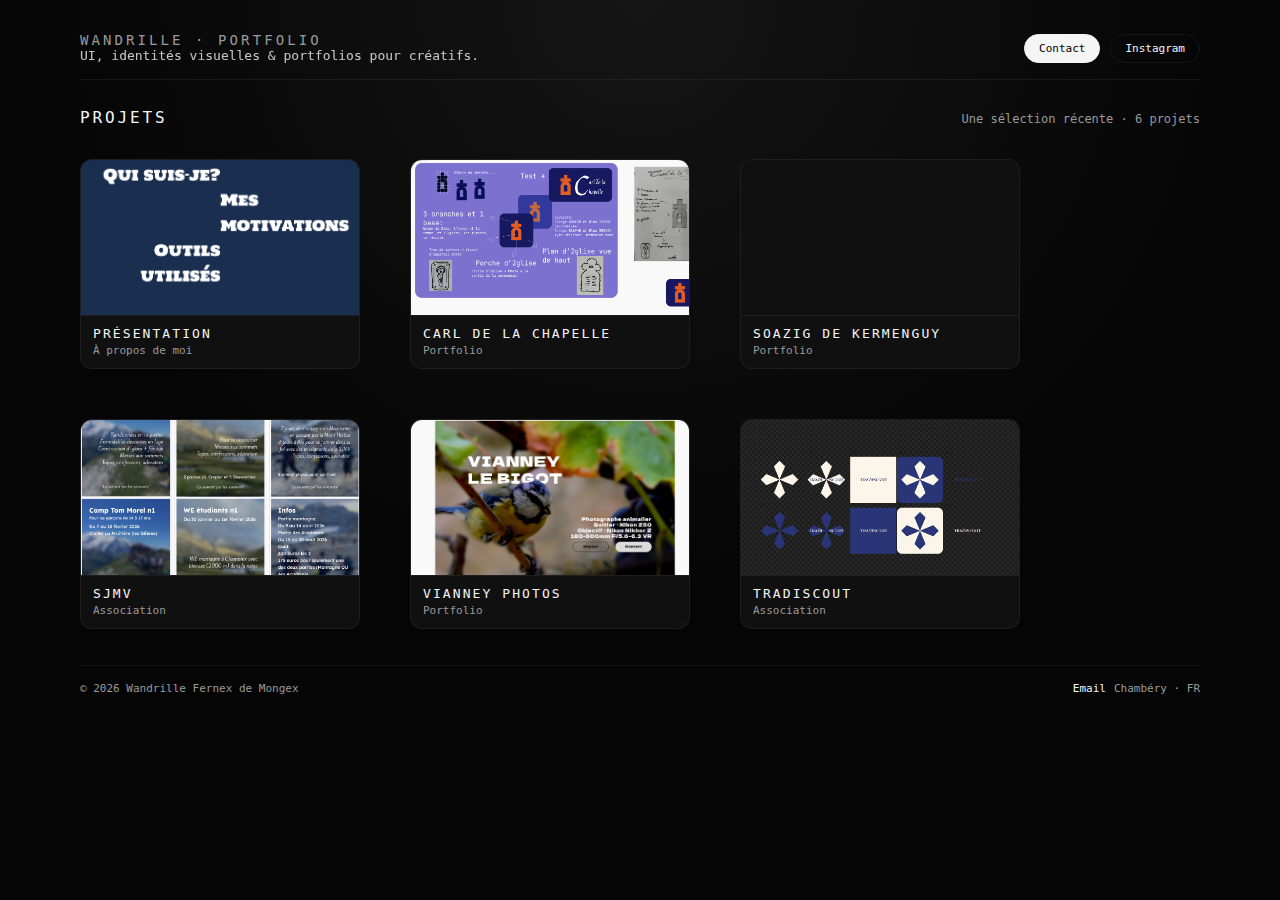
<file: index.html>
<!DOCTYPE html>
<html lang="fr">
<head>
  <meta charset="UTF-8" />
  <meta name="viewport" content="width=device-width, initial-scale=1" />
  <title>Wandrille – Portfolio</title>

  <style>
    :root {
      --bg: #050505;
      --fg: #f5f5f5;
      --muted: #9a9a9a;
      --accent: #f5f5f5;
      --card-bg: #101010;
      --border-subtle: rgba(255,255,255,0.06);
      --gap: 22px;
    }

    * { box-sizing: border-box; margin: 0; padding: 0; }

    body {
      min-height: 100vh;
      font-family: "JetBrains Mono", SFMono-Regular, Consolas, monospace;
      background: radial-gradient(circle at top, #151515 0, transparent 55%), var(--bg);
      color: var(--fg);
      padding: 32px 24px 40px;
    }

    a { color: inherit; text-decoration: none; }

    .shell {
      max-width: 1120px;
      margin: 0 auto;
      display: flex;
      flex-direction: column;
      gap: 28px;
    }

    /* TOP BAR */

    .top-bar {
      display: flex;
      align-items: flex-end;
      justify-content: space-between;
      gap: 18px;
      flex-wrap: wrap;
      padding-bottom: 16px;
      border-bottom: 1px solid var(--border-subtle);
    }

    .brand {
      font-size: 14px;
      letter-spacing: 0.22em;
      text-transform: uppercase;
      color: var(--muted);
      white-space: nowrap;
    }

    .tagline {
      font-size: 13px;
      color: var(--fg);
      opacity: 0.8;
    }

    .top-right {
      display: flex;
      flex-direction: column;
      gap: 8px;
      align-items: flex-end;
    }

    .actions {
      display: flex;
      gap: 10px;
      flex-wrap: wrap;
    }

    .btn {
      border-radius: 999px;
      border: 1px solid var(--border-subtle);
      padding: 7px 14px;
      font-size: 11px;
      color: var(--fg);
      background: transparent;
      display: inline-flex;
      align-items: center;
      gap: 6px;
      cursor: pointer;
      transition: background 150ms ease-out, color 150ms ease-out, border-color 150ms ease-out, transform 120ms ease-out;
    }

    .btn--accent {
      background: var(--accent);
      border-color: var(--accent);
      color: #000;
    }

    .btn:hover {
      background: rgba(255,255,255,0.05);
      transform: translateY(-0.5px);
    }

    .btn--accent:hover {
      background: #ffffff;
    }

    /* SECTION TITRE GRID */

    .section-header {
      display: flex;
      justify-content: space-between;
      align-items: baseline;
      gap: 12px;
      font-size: 12px;
      color: var(--muted);
    }

    .section-title {
      font-size: 16px;
      letter-spacing: 0.18em;
      text-transform: uppercase;
      color: var(--fg);
    }

    /* GRID */

    .grid {
      display: grid;
      grid-template-columns: repeat(auto-fit, minmax(220px, 280px));
      gap: 50px;
      padding-top: 4px;
    }

    .card {
      position: relative;
      background: var(--card-bg);
      border-radius: 12px;
      overflow: hidden;
      cursor: pointer;
      border: 1px solid var(--border-subtle);
      aspect-ratio: 4/3;
      display: flex;
      flex-direction: column;
    }

    .card-image {
      flex: 1;
      background-size: cover;
      background-position: center;
      background-repeat: no-repeat;
      transition: transform 180ms ease-out, filter 180ms ease-out;
      filter: contrast(1.03) saturate(1.02);
    }

    .card-meta {
      padding: 10px 12px 11px;
      display: flex;
      flex-direction: column;
      gap: 3px;
      border-top: 1px solid var(--border-subtle);
    }

    .card-title {
      font-size: 13px;
      letter-spacing: 0.16em;
      text-transform: uppercase;
      color: var(--fg);
    }

    .card-sub {
      font-size: 11px;
      color: var(--muted);
    }

    .card:hover .card-image {
      transform: scale(1.03);
      filter: contrast(1.08) saturate(1.06) brightness(1.02);
    }

    /* FOOTER */

    .footer {
      margin-top: 8px;
      padding-top: 16px;
      border-top: 1px solid var(--border-subtle);
      display: flex;
      align-items: center;
      justify-content: space-between;
      gap: 10px;
      font-size: 11px;
      color: var(--muted);
      flex-wrap: wrap;
    }

    .footer-right {
      display: flex;
      align-items: center;
      gap: 8px;
      flex-wrap: wrap;
    }

    .footer-right a {
      color: var(--fg);
      text-decoration: none;
    }

    .footer-right a:hover {
      text-decoration: underline;
    }

    /* LIGHTBOX MULTI-IMAGES */

    .lightbox {
      position: fixed;
      inset: 0;
      background: rgba(0,0,0,0.9);
      display: none;
      align-items: center;
      justify-content: center;
      z-index: 50;
      padding: 24px;
    }

    .lightbox.is-open { display: flex; }

    .lightbox-inner {
      max-width: 960px;
      width: 100%;
      display: grid;
      grid-template-columns: minmax(0, 3fr) minmax(0, 1.4fr);
      gap: 24px;
      align-items: stretch;
      border-radius: 12px;
      border: 1px solid var(--border-subtle);
      background: #050505;
      padding: 18px;
    }

    .lightbox-image-wrapper {
      position: relative;
      border-radius: 10px;
      overflow: hidden;
    }

    .lightbox-image {
      border-radius: 10px;
      background-size: cover;
      background-position: center;
      background-repeat: no-repeat;
      aspect-ratio: 16/9;
      filter: contrast(1.03) saturate(1.02);
    }

    .lightbox-nav {
      position: absolute;
      inset: 0;
      display: flex;
      align-items: center;
      justify-content: space-between;
      pointer-events: none;
    }

    .lightbox-arrow {
      pointer-events: auto;
      width: 32px;
      height: 32px;
      border-radius: 999px;
      border: 1px solid var(--border-subtle);
      background: rgba(0,0,0,0.4);
      display: flex;
      align-items: center;
      justify-content: center;
      color: var(--fg);
      font-size: 14px;
      cursor: pointer;
      margin: 0 8px;
      transition: background 140ms ease-out, transform 120ms ease-out;
    }

    .lightbox-arrow:hover {
      background: rgba(255,255,255,0.08);
      transform: translateY(-0.5px);
    }

    .lightbox-counter {
      position: absolute;
      left: 50%;
      bottom: 10px;
      transform: translateX(-50%);
      font-size: 11px;
      padding: 4px 8px;
      border-radius: 999px;
      background: rgba(0,0,0,0.6);
      color: var(--fg);
    }

    .lightbox-meta {
      display: flex;
      flex-direction: column;
      justify-content: space-between;
      gap: 18px;
      font-size: 12px;
      color: var(--muted);
    }

    .lightbox-meta-top {
      display: flex;
      flex-direction: column;
      gap: 8px;
    }

    .lightbox-title {
      font-size: 15px;
      letter-spacing: 0.2em;
      text-transform: uppercase;
      color: var(--fg);
    }

    .lightbox-buttons {
      display: flex;
      flex-wrap: wrap;
      gap: 8px;
    }

    .lightbox-close {
      position: fixed;
      top: 20px;
      right: 26px;
      font-size: 18px;
      cursor: pointer;
      color: var(--muted);
      padding: 2px 4px;
      border-radius: 999px;
      transition: background 120ms ease-out, color 120ms ease-out;
    }

    .lightbox-close:hover {
      background: rgba(255,255,255,0.08);
      color: var(--fg);
    }

    /* RESPONSIVE */

    @media (max-width: 900px) {
      body {
        padding: 24px 16px 28px;
      }

      .shell {
        gap: 24px;
      }

      .lightbox-inner {
        grid-template-columns: minmax(0, 1fr);
      }

      .lightbox-image {
        aspect-ratio: 3/4;
      }

      .top-bar {
        align-items: flex-start;
      }

      .top-right {
        align-items: flex-start;
      }
    }

    @media (max-width: 640px) {
      .grid {
        justify-content: center;
      }
    }
  </style>
</head>
<body>
  <div class="shell">
    <!-- BARRE SUPÉRIEURE -->
    <header class="top-bar">
      <div>
        <div class="brand">WANDRILLE · PORTFOLIO</div>
        <div class="tagline">UI, identités visuelles & portfolios pour créatifs.</div>
      </div>
      <div class="top-right">
        <div class="actions">
          <a class="btn btn--accent" href="mailto:wandrille.fm@gmail.com">Contact</a>
          <a class="btn" href="https://instagram.com/wandrille.fm" target="_blank">Instagram</a>
        </div>
      </div>
    </header>

    <div class="section-header">
      <div class="section-title">Projets</div>
      <div>Une sélection récente · 6 projets</div>
    </div>

    <!-- GRID D'IMAGES (6 PROJETS) -->
    <main class="grid" id="grid">
      <article
        class="card"
        data-title="Wandrille"
        data-type="Designer"
        data-link="#"
        data-images='["Frame 3.png"]'>
        <div class="card-image" style="background-image:url('Frame 2.png');"></div>
        <div class="card-meta">
          <div class="card-title">Présentation</div>
          <div class="card-sub">À propos de moi</div>
        </div>
      </article>

      <article
        class="card"
        data-title="De la Chapelle"
        data-type="UI, rebranding, typo et couleurs"
        data-link="https://carldelachapelle.github.io"
        data-images='["Capture d&#39;écran DeLaChapelle.png","Capture d&#39;écran DeLaChapelle-detail1.png","Capture d&#39;écran DeLaChapelle-detail2.png"]'>
        <div class="card-image"
          style="background-image:url('Capture d\'écran DeLaChapelle.png');"></div>
        <div class="card-meta">
          <div class="card-title">Carl De la Chapelle</div>
          <div class="card-sub">Portfolio</div>
        </div>
      </article>

      <article
        class="card"
        data-title="Soazig de Kermenguy"
        data-type="UI, typo et couleurs"
        data-link="https://soazigdekermenguy.github.io"
        data-images='["https://images.pexels.com/photos/1648374/pexels-photo-1648374.jpeg?auto=compress&cs=tinysrgb&w=900"]'>
        <div class="card-image"
          style="background-image:url('https://images.pexels.com/photos/1648374/pexels-photo-1648374.jpeg?auto=compress&cs=tinysrgb&w=900');"></div>
        <div class="card-meta">
          <div class="card-title">Soazig de Kermenguy</div>
          <div class="card-sub">Portfolio</div>
        </div>
      </article>

      <article
        class="card"
        data-title="SJMV"
        data-type="Design, visuels"
        data-link="#"
        data-images='["Capture d&#39;écran SJMV Figma.png"]'>
        <div class="card-image"
          style="background-image:url('Capture d\'écran SJMV Figma.png');"></div>
        <div class="card-meta">
          <div class="card-title">SJMV</div>
          <div class="card-sub">Association</div>
        </div>
      </article>

      <article
        class="card"
        data-title="Vianney Photos"
        data-type="UI, visuels"
        data-link="#"
        data-images='["Capture d&#39;écran VianneyPhotos.png"]'>
        <div class="card-image"
          style="background-image:url('Capture d\'écran VianneyPhotos.png');"></div>
        <div class="card-meta">
          <div class="card-title">Vianney Photos</div>
          <div class="card-sub">Portfolio</div>
        </div>
      </article>

      <article
        class="card"
        data-title="Tradiscout"
        data-type="Rebranding, UI, visuels"
        data-link="https://tradiscout.github.io"
        data-images='["Capture d&#39;écran Tradiscout.png"]'>
        <div class="card-image" style="background-image:url('Capture d\'écran Tradiscout.png');"></div>
        <div class="card-meta">
          <div class="card-title">Tradiscout</div>
          <div class="card-sub">Association</div>
        </div>
      </article>
    </main>

    <!-- FOOTER -->
    <footer class="footer">
      <div class="footer-left">
        © <span id="year"></span> Wandrille Fernex de Mongex
      </div>
      <div class="footer-right">
        <a href="mailto:wandrille.fm@gmail.com">Email</a>
        <span>Chambéry · FR</span>
      </div>
    </footer>
  </div>

  <!-- LIGHTBOX MULTI-IMAGES -->
  <div class="lightbox" id="lightbox">
    <div class="lightbox-inner">
      <div class="lightbox-image-wrapper">
        <div class="lightbox-image" id="lb-image"></div>
        <div class="lightbox-nav">
          <button class="lightbox-arrow" id="lb-prev" type="button">‹</button>
          <button class="lightbox-arrow" id="lb-next" type="button">›</button>
        </div>
        <div class="lightbox-counter" id="lb-counter">1 / 1</div>
      </div>
      <div class="lightbox-meta">
        <div class="lightbox-meta-top">
          <div class="lightbox-title" id="lb-title"></div>
          <div id="lb-type"></div>
        </div>
        <div class="lightbox-buttons">
          <a class="btn btn--accent" id="lb-view" href="#" target="_blank">Voir le projet</a>
          <a class="btn" href="mailto:wandrille.fm@gmail.com">Me contacter</a>
        </div>
      </div>
    </div>
    <div class="lightbox-close" id="lb-close">✕</div>
  </div>

  <script>
    const cards = Array.from(document.querySelectorAll(".card"));
    const lightbox = document.getElementById("lightbox");
    const lbImage = document.getElementById("lb-image");
    const lbTitle = document.getElementById("lb-title");
    const lbType = document.getElementById("lb-type");
    const lbView = document.getElementById("lb-view");
    const lbClose = document.getElementById("lb-close");
    const lbPrev = document.getElementById("lb-prev");
    const lbNext = document.getElementById("lb-next");
    const lbCounter = document.getElementById("lb-counter");
    const randomBtn = document.getElementById("random-btn");

    let currentImages = [];
    let currentIndex = 0;

    function updateLightboxImage() {
      if (!currentImages.length) return;
      const url = currentImages[currentIndex];
      lbImage.style.backgroundImage = url ? `url("${url}")` : "none";
      lbCounter.textContent = (currentIndex + 1) + " / " + currentImages.length;
    }

    function openLightbox(card) {
      const title = card.dataset.title;
      const type = card.dataset.type;
      const link = card.dataset.link || "#";

      try {
        const raw = card.dataset.images || "[]";
        currentImages = JSON.parse(raw);
      } catch {
        currentImages = [];
      }
      if (!currentImages.length && card.dataset.image) {
        currentImages = [card.dataset.image];
      }

      currentIndex = 0;
      updateLightboxImage();

      lbTitle.textContent = title || "";
      lbType.textContent = type || "";
      lbView.href = link;
      lightbox.classList.add("is-open");
    }

    cards.forEach(card => {
      card.addEventListener("click", () => openLightbox(card));
    });

    lbClose.addEventListener("click", () => lightbox.classList.remove("is-open"));
    lightbox.addEventListener("click", (e) => {
      if (e.target === lightbox) lightbox.classList.remove("is-open");
    });
    document.addEventListener("keydown", (e) => {
      if (e.key === "Escape") lightbox.classList.remove("is-open");
      if (!lightbox.classList.contains("is-open")) return;
      if (e.key === "ArrowRight") nextImage();
      if (e.key === "ArrowLeft") prevImage();
    });

    function nextImage() {
      if (!currentImages.length) return;
      currentIndex = (currentIndex + 1) % currentImages.length;
      updateLightboxImage();
    }

    function prevImage() {
      if (!currentImages.length) return;
      currentIndex = (currentIndex - 1 + currentImages.length) % currentImages.length;
      updateLightboxImage();
    }

    lbNext.addEventListener("click", nextImage);
    lbPrev.addEventListener("click", prevImage);

    if (randomBtn) {
      randomBtn.addEventListener("click", () => {
        if (!cards.length) return;
        const idx = Math.floor(Math.random() * cards.length);
        openLightbox(cards[idx]);
      });
    }

    document.getElementById("year").textContent = new Date().getFullYear();
  </script>
</body>
</html>
</file>
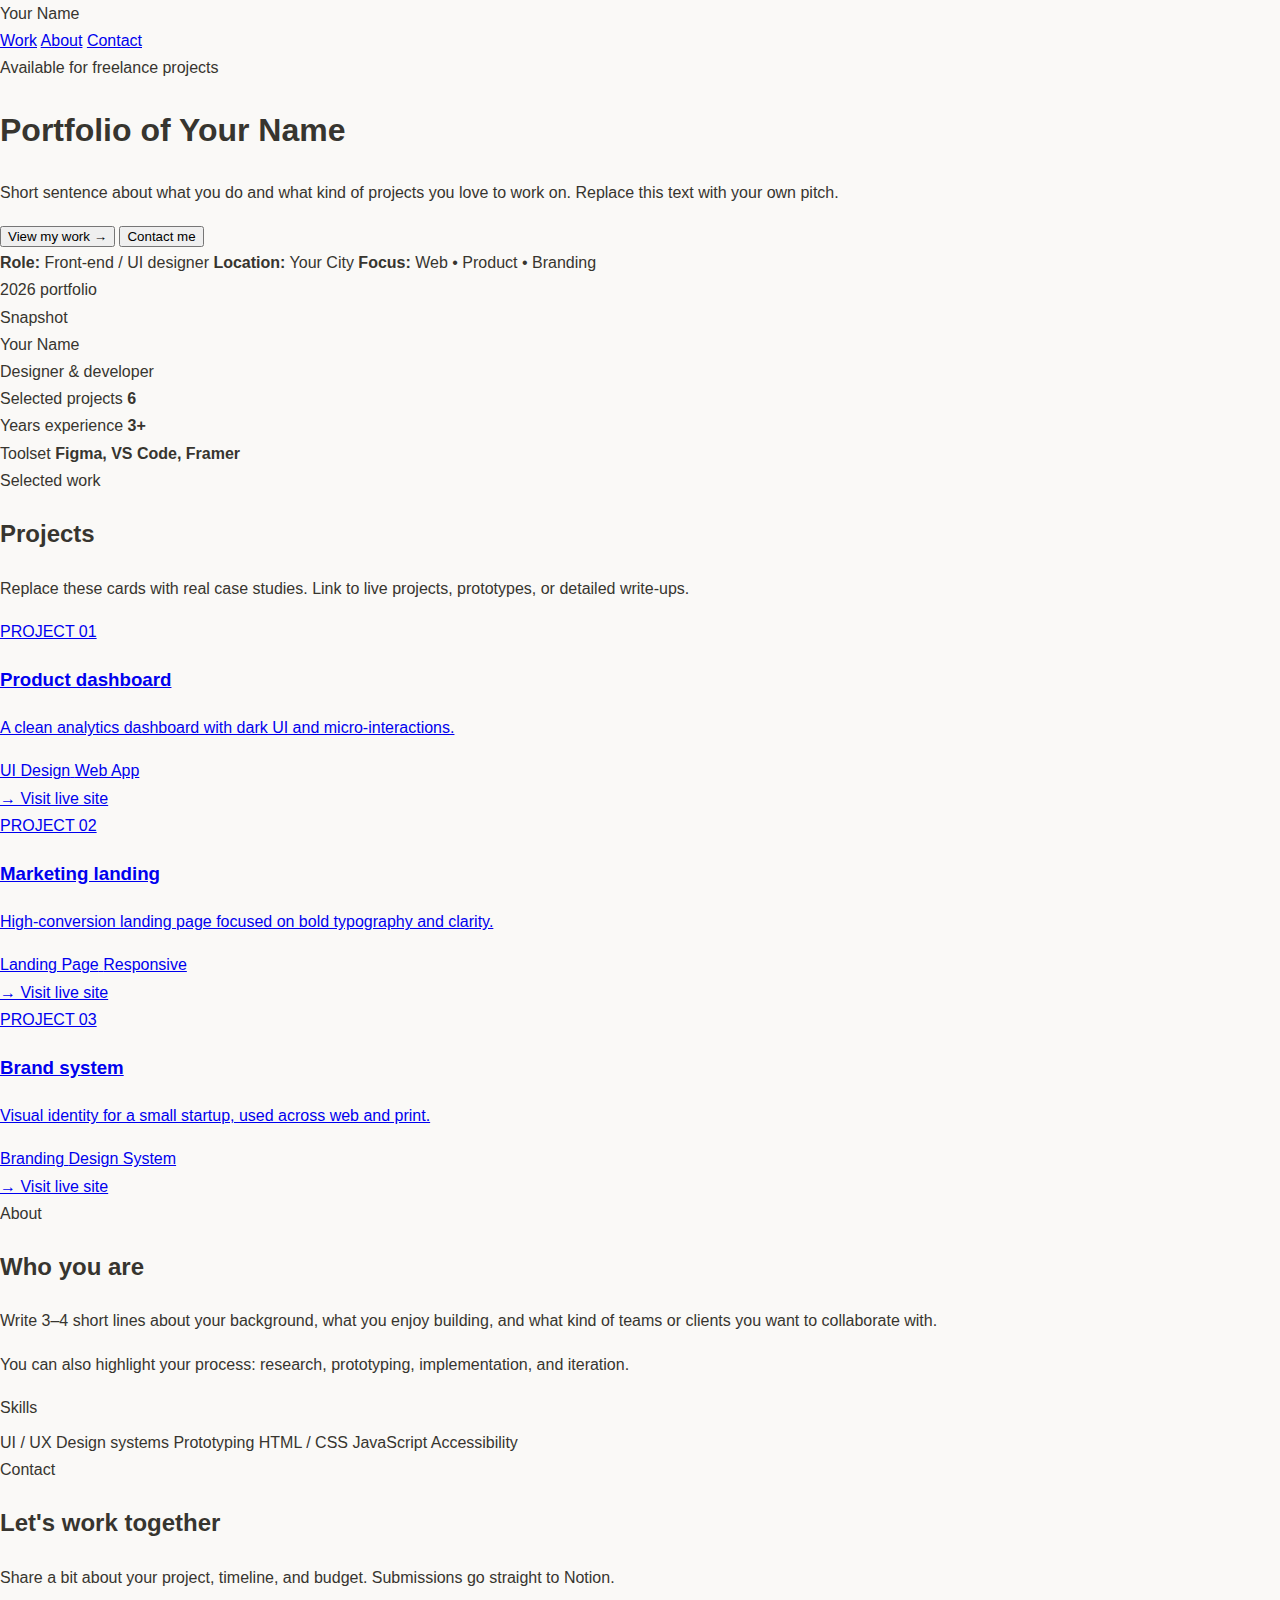
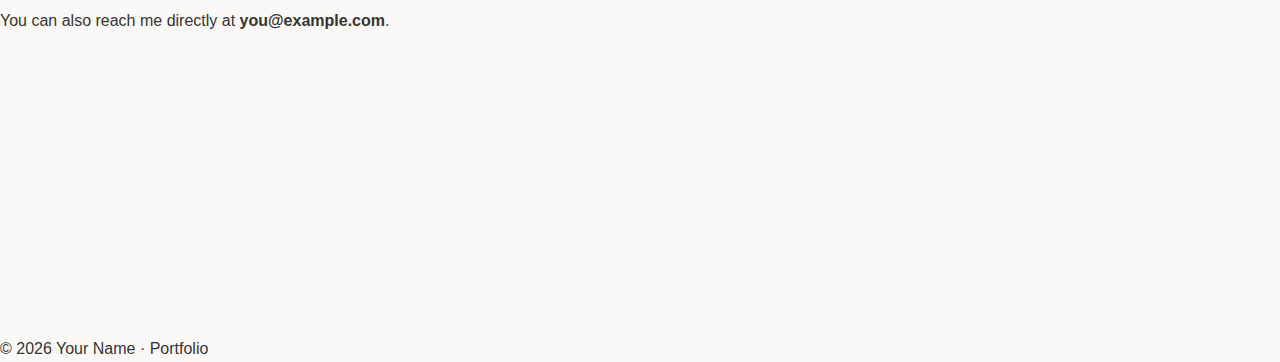
<file: indexx.html>
<!DOCTYPE html>
<html lang="en">
<head>
  <meta charset="UTF-8" />
  <title>My Portfolio</title>
  <meta name="viewport" content="width=device-width, initial-scale=1" />
  
  <!-- Your favicon -->
  <link rel="icon" href="favicon.ico" type="image/x-icon">
  <link rel="shortcut icon" href="favicon.ico" type="image/x-icon">
  
  <!-- Theme colors -->
  <meta name="theme-color" content="#ff6b4a">
  <meta name="msapplication-TileColor" content="#050816">
  
  <link rel="stylesheet" href="style.css" />
</head>
<body>
  <div class="page">
    <header>
      <nav class="nav">
        <div class="nav-brand">
          <div class="nav-logo"></div>
          <div class="nav-title">Your Name</div>
        </div>
        <div class="nav-links">
          <a href="#work">Work</a>
          <a href="#about">About</a>
          <a href="#contact">Contact</a>
        </div>
      </nav>
    </header>

    <main>
      <!-- Hero -->
      <section class="section hero" id="top">
        <div>
          <div class="pill">
            <div class="pill-dot"></div>
            <span>Available for freelance projects</span>
          </div>
          <h1 class="hero-title">
            Portfolio of <span>Your Name</span>
          </h1>
          <p class="hero-sub">
            Short sentence about what you do and what kind of projects you love to work on.
            Replace this text with your own pitch.
          </p>

          <div class="hero-actions">
            <button class="btn btn-primary" onclick="document.getElementById('work').scrollIntoView({behavior:'smooth'})">
              View my work →
            </button>
            <button class="btn btn-ghost" onclick="document.getElementById('contact').scrollIntoView({behavior:'smooth'})">
              Contact me
            </button>
          </div>

          <div class="hero-meta">
            <span><strong>Role:</strong> Front-end / UI designer</span>
            <span><strong>Location:</strong> Your City</span>
            <span><strong>Focus:</strong> Web • Product • Branding</span>
          </div>
        </div>

        <aside class="hero-card" aria-hidden="true">
          <div class="hero-orbit"></div>
          <div class="hero-tag">2026 portfolio</div>
          <div class="hero-card-inner">
            <div class="hero-label">Snapshot</div>
            <div class="hero-name">Your Name</div>
            <div class="hero-role">Designer & developer</div>

            <div class="hero-stat-row">
              <div class="hero-stat">
                <span>Selected projects</span>
                <strong>6</strong>
              </div>
              <div class="hero-stat">
                <span>Years experience</span>
                <strong>3+</strong>
              </div>
            </div>

            <div class="hero-stat-row">
              <div class="hero-stat">
                <span>Toolset</span>
                <strong>Figma, VS Code, Framer</strong>
              </div>
            </div>
          </div>
        </aside>
      </section>

      <!-- Work -->
      <section class="section" id="work">
        <div class="section-header">
          <div>
            <div class="badge">Selected work</div>
            <h2 class="section-title">Projects</h2>
          </div>
          <p class="section-sub">
            Replace these cards with real case studies. Link to live projects, prototypes,
            or detailed write-ups.
          </p>
        </div>

        <div class="projects-grid">
          <article class="card" tabindex="0">
            <a href="https://your-project-01.com" target="_blank" class="card-link" rel="noopener">
              <div class="card-thumb">PROJECT 01</div>
              <h3 class="card-title">Product dashboard</h3>
              <p class="section-sub">A clean analytics dashboard with dark UI and micro-interactions.</p>
              <div class="card-tags">
                <span class="tag">UI Design</span>
                <span class="tag">Web App</span>
              </div>
              <div class="card-visit">→ Visit live site</div>
            </a>
          </article>

          <article class="card" tabindex="0">
            <a href="https://your-project-02.com" target="_blank" class="card-link" rel="noopener">
              <div class="card-thumb">PROJECT 02</div>
              <h3 class="card-title">Marketing landing</h3>
              <p class="section-sub">High-conversion landing page focused on bold typography and clarity.</p>
              <div class="card-tags">
                <span class="tag">Landing Page</span>
                <span class="tag">Responsive</span>
              </div>
              <div class="card-visit">→ Visit live site</div>
            </a>
          </article>

          <article class="card" tabindex="0">
            <a href="https://your-project-03.com" target="_blank" class="card-link" rel="noopener">
              <div class="card-thumb">PROJECT 03</div>
              <h3 class="card-title">Brand system</h3>
              <p class="section-sub">Visual identity for a small startup, used across web and print.</p>
              <div class="card-tags">
                <span class="tag">Branding</span>
                <span class="tag">Design System</span>
              </div>
              <div class="card-visit">→ Visit live site</div>
            </a>
          </article>
        </div>
      </section>

      <!-- About -->
      <section class="section" id="about">
        <div class="section-header">
          <div>
            <div class="badge">About</div>
            <h2 class="section-title">Who you are</h2>
          </div>
        </div>

        <div class="two-col">
          <div>
            <p class="section-sub">
              Write 3–4 short lines about your background, what you enjoy building,
              and what kind of teams or clients you want to collaborate with.
            </p>
            <p class="section-sub" style="margin-top: 8px;">
              You can also highlight your process: research, prototyping, implementation,
              and iteration.
            </p>
          </div>
          <div>
            <div class="badge" style="margin-bottom: 8px;">Skills</div>
            <div class="chip-row">
              <span class="chip">UI / UX</span>
              <span class="chip">Design systems</span>
              <span class="chip">Prototyping</span>
              <span class="chip">HTML / CSS</span>
              <span class="chip">JavaScript</span>
              <span class="chip">Accessibility</span>
            </div>
          </div>
        </div>
      </section>

      <!-- Contact -->
      <section class="section" id="contact">
        <div class="section-header">
          <div>
            <div class="badge">Contact</div>
            <h2 class="section-title">Let's work together</h2>
          </div>
        </div>

        <div class="contact-box">
          <div>
            <p class="section-sub">
              Share a bit about your project, timeline, and budget.
              Submissions go straight to Notion.
            </p>
            <p class="contact-note">
              You can also reach me directly at <strong>you@example.com</strong>.
            </p>
          </div>
          
          <!-- Styled Tally iframe -->
          <div class="tally-wrapper">
            <iframe 
              data-tally-src="https://tally.so/embed/aQ946E?alignLeft=1&hideTitle=1&transparentBackground=1&dynamicHeight=1" 
              loading="lazy" 
              width="100%" 
              height="276" 
              frameborder="0" 
              marginheight="0" 
              marginwidth="0" 
              title="Prendre contact"
              class="tally-frame">
            </iframe>
            <script>var d=document,w="https://tally.so/widgets/embed.js",v=function(){"undefined"!=typeof Tally?Tally.loadEmbeds():d.querySelectorAll("iframe[data-tally-src]:not([src])").forEach((function(e){e.src=e.dataset.tallySrc}))};if("undefined"!=typeof Tally)v();else if(d.querySelector('script[src="'+w+'"]')==null){var s=d.createElement("script");s.src=w,s.onload=v,s.onerror=v,d.body.appendChild(s);}</script>
          </div>
        </div>
      </section>
    </main>

    <footer>
      © <span id="year"></span> Your Name · Portfolio
    </footer>
  </div>

  <script>
    document.getElementById("year").textContent = new Date().getFullYear();
  </script>
</body>
</html>
</file>
<file: style.css>
body {
            font-family: -apple-system, BlinkMacSystemFont, 'Segoe UI', Roboto, sans-serif;
            line-height: 1.7;
            margin: 0;
            padding: 0;
            color: #37352f;
            background-color: #faf9f7;
            overflow-x: hidden;
        }
        .container {
            position: relative;
            z-index: 1;
            max-width: 840px;
            margin: 0 auto;
            padding: 3rem 2rem;
        }
        .page-title {
            font-size: 2.25rem;
            font-weight: 650;
            margin: 0 0 1.5rem 0;
            color: #37352f;
            letter-spacing: -0.02em;
        }
        .text-block {
            font-size: 1rem;
            color: #37352f;
            line-height: 1.7;
        }
        .project-block {
            border: 1px solid #e1e5e9;
            border-radius: 4px;
            padding: 1rem;
            background: #fff;
            margin-bottom: 2rem;
        }
        .project-title {
            font-size: 1.25rem;
            font-weight: 650;
            margin: 0 0 0.5rem 0;
            color: #37352f;
        }
        .project-description {
            color: #5c5a57;
            font-size: 1rem;
            line-height: 1.6;
        }
        .skills-list {
            display: flex;
            flex-wrap: wrap;
            gap: 0.75rem;
            margin: 0.5rem 0;
        }
        .skill {
            background: #e9ecef;
            padding: 0.375rem 0.875rem;
            border-radius: 16px;
            font-size: 0.875rem;
            color: #37352f;
            border: none;
        }

        /* Dots */
        .interactive-dot {
            position: fixed;
            width: 4px;
            height: 4px;
            background-color: #333;
            border-radius: 50%;
            pointer-events: none;
            z-index: 0;
        }
</file>
